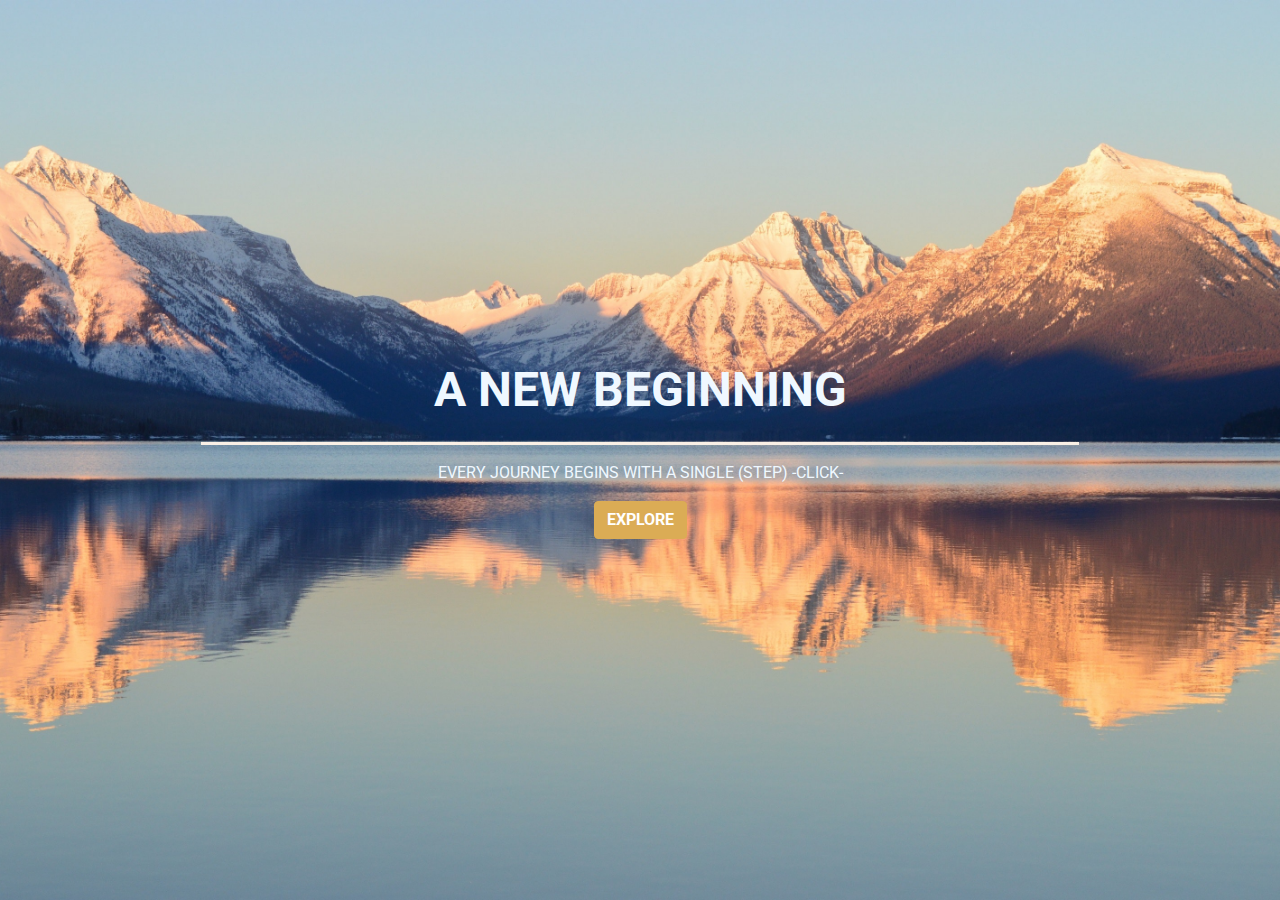
<file: index.html>
<!DOCTYPE html>
<html lang="en">
  <head>
    <meta charset="utf-8">
    <meta name="viewport" content="width=device-width, initial-scale=1, shrink-to-fit=no">
    <link href="https://fonts.googleapis.com/css2?family=Roboto&display=swap" rel="stylesheet">
    <link rel="stylesheet" href="https://stackpath.bootstrapcdn.com/bootstrap/4.4.1/css/bootstrap.min.css" integrity="sha384-Vkoo8x4CGsO3+Hhxv8T/Q5PaXtkKtu6ug5TOeNV6gBiFeWPGFN9MuhOf23Q9Ifjh" crossorigin="anonymous">    
    <link rel="stylesheet" type="text/css" href="index.css">
    <title>Journey</title>
  </head>
  <body>
    
    <div class="container d-flex align-items-center justify-content-center h-100">
      <div class="row">
        <header class="text-center col-12">
          <h1 class="text-uppercase"><strong>A New Beginning</strong></h1>
        </header>
        <div class="spacing col-12">

        </div>
        <section class="text-center col-12">
          <hr>
          <p class="text-uppercase">Every Journey Begins With A Single (step) -click- </p>
          <a href="/about.html">
            <button class="btn btn-secondary btn-padding">Explore</button>
          </a>
        </section>      
      </div>
    </div>
  
  </body>
</html>
</file>
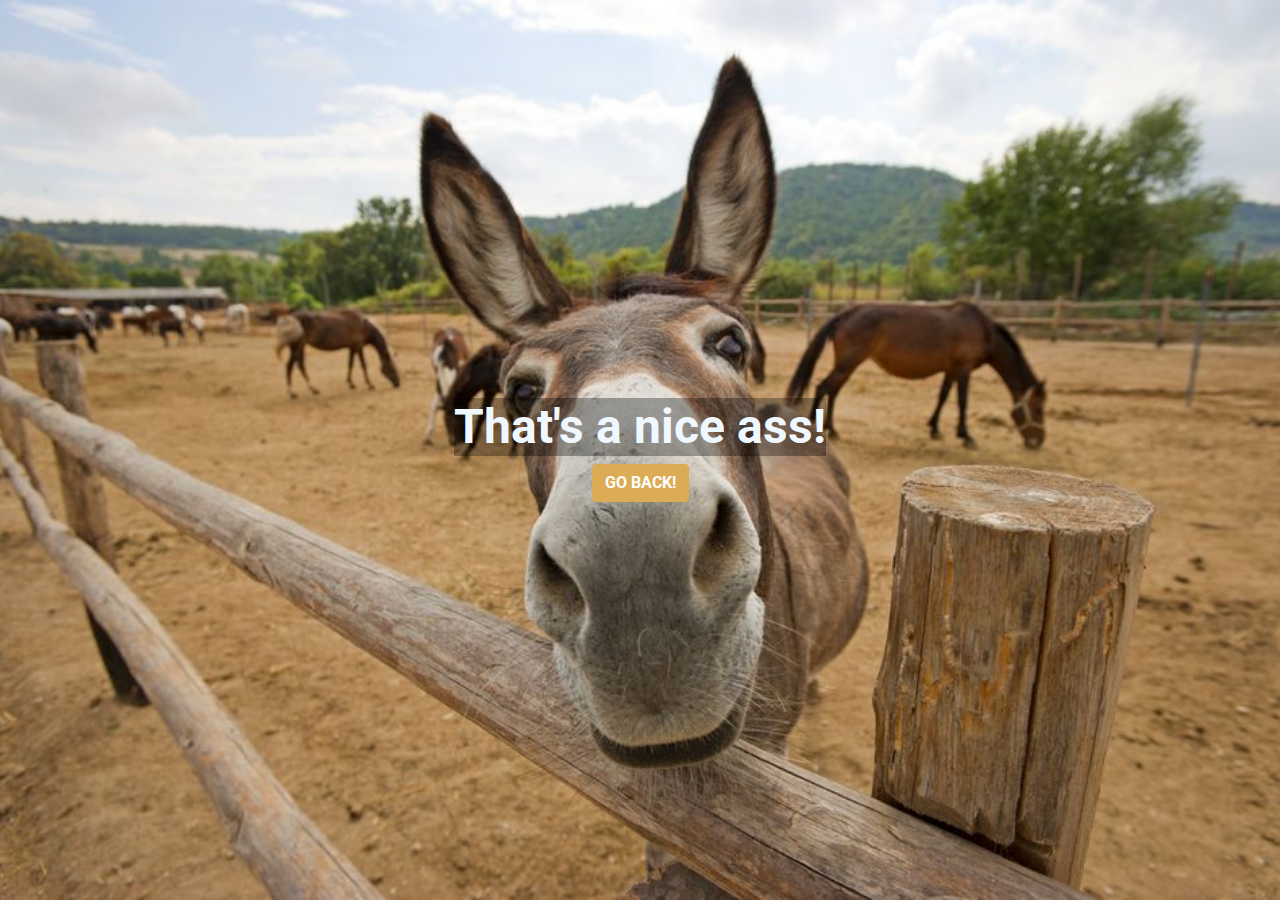
<file: about.html>
<!doctype html>
<html lang="en">
  <head>
    <!-- Required meta tags -->
    <meta charset="utf-8">
    <meta name="viewport" content="width=device-width, initial-scale=1, shrink-to-fit=no">

    <!-- Bootstrap CSS -->
    <link rel="stylesheet" href="https://stackpath.bootstrapcdn.com/bootstrap/4.4.1/css/bootstrap.min.css" integrity="sha384-Vkoo8x4CGsO3+Hhxv8T/Q5PaXtkKtu6ug5TOeNV6gBiFeWPGFN9MuhOf23Q9Ifjh" crossorigin="anonymous">

    <title>Ass!</title>
    <link rel="stylesheet" href="about.css">
    <link href="https://fonts.googleapis.com/css2?family=Roboto&display=swap" rel="stylesheet">
  </head>
  <body>
    <div class="container h-100">
        <h1><strong>That's a nice ass!</strong></h1>
        <a href="/index.html">
            <button type="button" class="btn btn-secondary btn-padding">Go Back!</button>
        </a>
    </div>
    <!-- Optional JavaScript -->
    <!-- jQuery first, then Popper.js, then Bootstrap JS -->
    <script src="https://code.jquery.com/jquery-3.4.1.slim.min.js" integrity="sha384-J6qa4849blE2+poT4WnyKhv5vZF5SrPo0iEjwBvKU7imGFAV0wwj1yYfoRSJoZ+n" crossorigin="anonymous"></script>
    <script src="https://cdn.jsdelivr.net/npm/popper.js@1.16.0/dist/umd/popper.min.js" integrity="sha384-Q6E9RHvbIyZFJoft+2mJbHaEWldlvI9IOYy5n3zV9zzTtmI3UksdQRVvoxMfooAo" crossorigin="anonymous"></script>
    <script src="https://stackpath.bootstrapcdn.com/bootstrap/4.4.1/js/bootstrap.min.js" integrity="sha384-wfSDF2E50Y2D1uUdj0O3uMBJnjuUD4Ih7YwaYd1iqfktj0Uod8GCExl3Og8ifwB6" crossorigin="anonymous"></script>
  </body>
</html>
</file>
<file: index.css>
body, html {
  width: 100%;
  height: 100%;
  font-family: 'Roboto', sans-serif;
  background: url(\header.jpg) no-repeat center center fixed; 
  -webkit-background-size: cover;
  -moz-background-size: cover;
  -o-background-size: cover;
  background-size: cover;
}

h1{
  font-size: 3rem;
  color: aliceblue;
}

hr{
  border-color: linen;
  width: 100%;
  border-width: 3px;
}

p{
 
  font-size: 1rem;
  color: aliceblue;
}

/* .spacing{
  height: 5rem;
} */

.btn{
  font-weight: 700;
  text-transform: uppercase;
  transition: all 0.1s;
}

.btn:hover{
  color: black;
  transform: scale(1.5);
  animation: ease-in;
}

.btn-secondary{
  background-color:rgb(219, 172, 85);
  border-color: rgb(219, 172, 85);
  transition: all 0.1s;
}

.btn-secondary:hover{
  background-color: linen;
  border-color: linen;
  transform: scale(1.5);
  animation: ease-in;
}

/* .btn-padding{
  padding: 1rem 2rem;
} */
</file>
<file: about.css>
body, html {
    width: 100%;
    height: 100%;
    font-family: 'Roboto', sans-serif;
    background: url(/donkey.jpg) no-repeat center center fixed; 
    -webkit-background-size: cover;
    -moz-background-size: cover;
    -o-background-size: cover;
    background-size: cover;
  }

h1 {
    display: flex;
    align-items: center;
    justify-content: center;
    font-weight: 700px;
    font-size: 40px;
    font-size: 3rem;
    color:aliceblue;
    background-color: rgba(0, 0, 0, 0.322);
}

.container{
    display: flex;
    align-items: center;
    justify-content: center;
    flex-direction: column;
}

.btn{
  font-weight: 700;
  text-transform: uppercase;
  transition: all 0.1s;
}

.btn:hover{
  color: black;
  transform: scale(1.5);
  animation: ease-in;
}

.btn-secondary{
  background-color:rgb(219, 172, 85);
  border-color: rgb(219, 172, 85);
  transition: all 0.1s;
}

.btn-secondary:hover{
  background-color: linen;
  border-color: linen;
  transform: scale(1.5);
  animation: ease-in;
}
</file>
